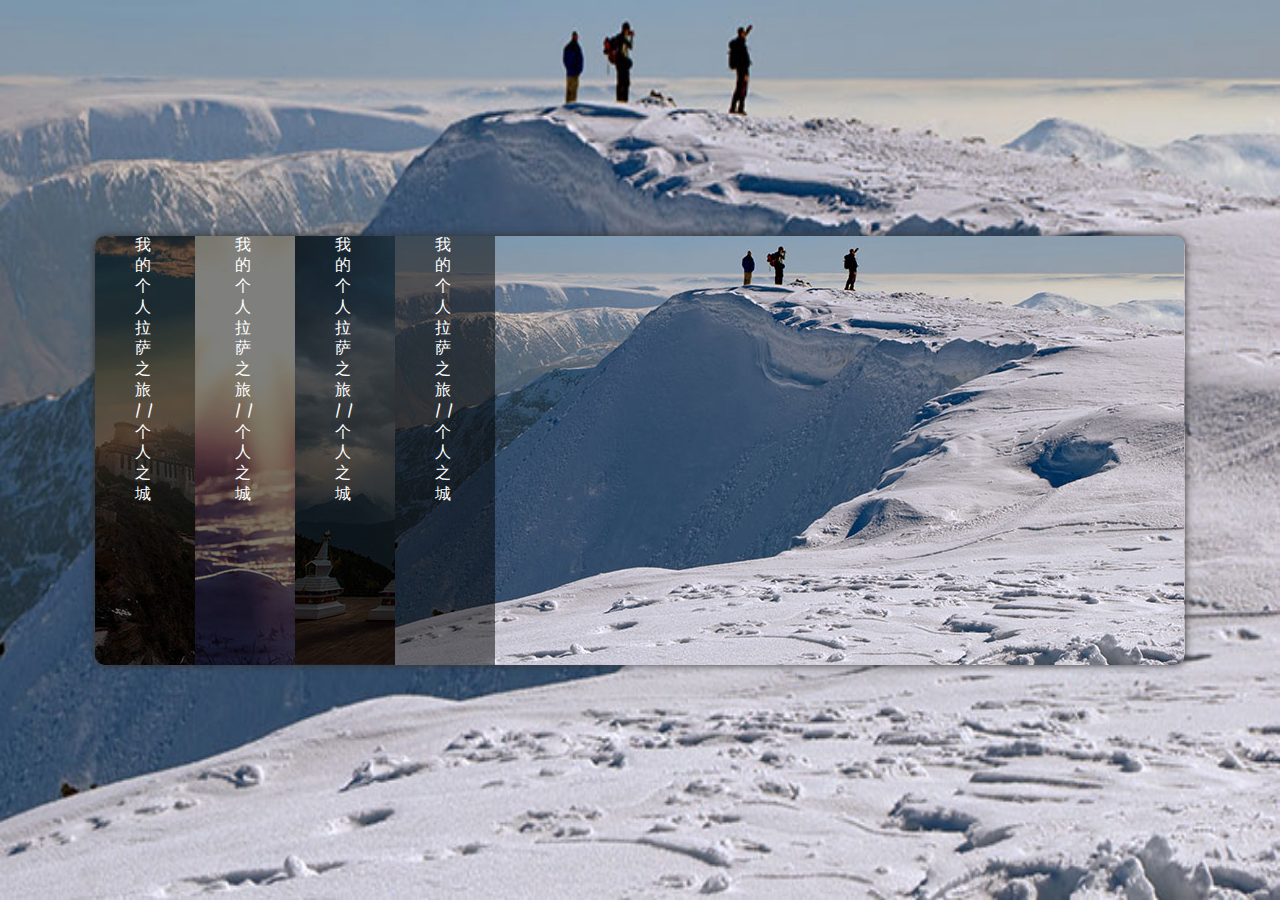
<file: Accordion/index.html>
<!DOCTYPE html>
<html lang="en">
<head>
	<meta charset="UTF-8">
	<title>jQuery-手风琴背景换肤</title>
	<script type="text/javascript" src="js/jquery-1.11.1.min.js"></script>
	<script type="text/javascript" src="js/index.js"></script>
	<link href="https://fonts.googleapis.com/css?family=Kalam" rel="stylesheet">
	<link rel="stylesheet" href="css/index.css">
</head>
<body>
	<div class="bgbox"></div>
	<div class="bgbox"></div>
	<div class="bgbox"></div>
	<div class="bgbox"></div>
	<div id="wrap">
		<ul>
			<li><div><p>我的个人拉萨之旅 | | 个人之城</p></div></li>
			<li><div><p>我的个人拉萨之旅 | | 个人之城</p></div></li>
			<li><div><p>我的个人拉萨之旅 | | 个人之城</p></div></li>
			<li><div><p>我的个人拉萨之旅 | | 个人之城</p></div></li>
		</ul>
	</div>
</body>
</html>
</file>
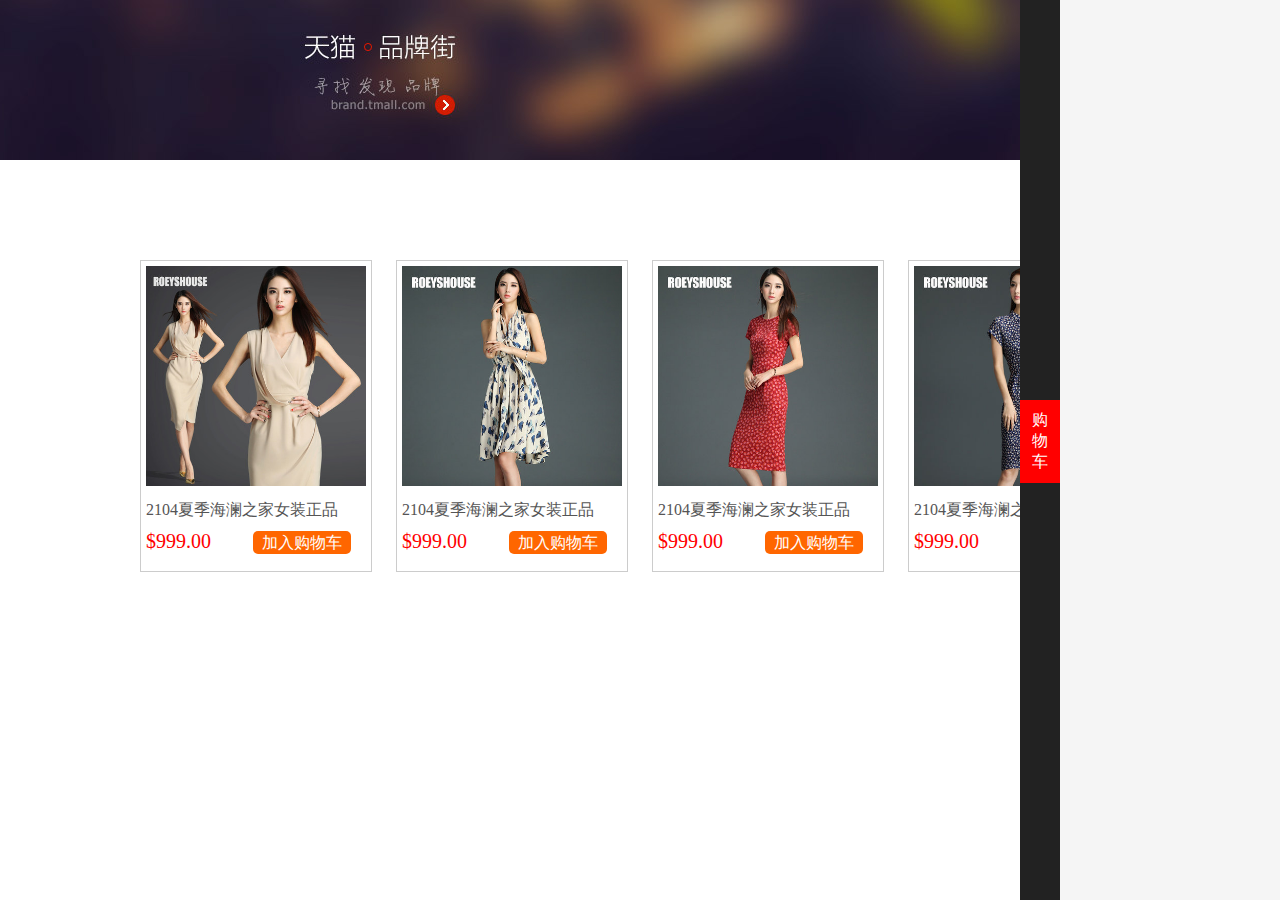
<file: Shopping-Cart/index.html>
<!DOCTYPE html>
<html lang="en">
<head>
	<meta charset="UTF-8">
	<title>抛物线购物车</title>
	<script type="text/javascript" src="js/jquery.js"></script>
	<script type="text/javascript" src="js/shopping-cart.js"></script>
	<script type="text/javascript" src="js/index.js"></script>

	<link rel="stylesheet" type="text/css" href="css/index.css">
</head>
<body>
	<div class="banner"></div>
	<div class="prct">
		<ul>
			<li>
				<img src="images/1.jpg" alt="">
				<p class="title">2104夏季海澜之家女装正品</p>
				<span class="money">$999.00</span>
				<span class="add-btn">加入购物车</span>
			</li>
			<li>
				<img src="images/2.jpg" alt="">
				<p class="title">2104夏季海澜之家女装正品</p>
				<span class="money">$999.00</span>
				<span class="add-btn">加入购物车</span>
			</li>
			<li>
				<img src="images/3.jpg" alt="">
				<p class="title">2104夏季海澜之家女装正品</p>
				<span class="money">$999.00</span>
				<span class="add-btn">加入购物车</span>
			</li>
			<li>
				<img src="images/4.jpg" alt="">
				<p class="title">2104夏季海澜之家女装正品</p>
				<span class="money">$999.00</span>
				<span class="add-btn">加入购物车</span>
			</li>
		</ul>
	</div>

	<div class="car">
		<div class="left"><span class="btn">购物车</span></div>
		<div class="right">
			<!-- <dl>
				<dt><img src="images/1.jpg" alt=""></dt>
				<dd>2104夏季海澜之家女装正品</dd>
				<dd>$999.00</dd>
			</dl> -->
		</div>
	</div>
</body>
</html>
</file>
<file: Accordion/css/index.css>
*{margin:0;padding:0;list-style: none;}
body{
	/*position: relative;*/
	/*overflow: hidden;*/
}


/*背景图片*/
.bgbox{
	width: 100%;
	height: 100%;
	position: absolute;
	top:0;
	left:0;
}
.bgbox:nth-child(1){background: url(../images/1.jpg) no-repeat center/100% 100%;
}
.bgbox:nth-child(2){background: url(../images/2.jpg) no-repeat center/100% 100%;
}
.bgbox:nth-child(3){background: url(../images/3.jpg) no-repeat center/100% 100%;
}
.bgbox:nth-child(4){background: url(../images/4.jpg) no-repeat center/100% 100%;
}


/*手风琴图片*/
#wrap{
	width: 1090px;
	height: 429px;
	position: absolute; /*5马分尸式居中必要元素*/
	top:0;				/*5马分尸式居中必要元素*/
	left:0;				/*5马分尸式居中必要元素*/
	bottom: 0;			/*5马分尸式居中必要元素*/
	right:0;			/*5马分尸式居中必要元素*/
	margin:auto;		/*5马分尸式居中必要元素*/
	overflow: hidden;
	box-shadow: 0 0 9px #333;
	border-radius: 10px;
}
#wrap ul{width: 120%;}
#wrap li{
	width: 100px;
	height: 429px;
	float: left;
}
#wrap ul li:nth-child(1){
	background: url(../images/1.jpg);
}
#wrap ul li:nth-child(2){ 
	background: url(../images/2.jpg);
}
#wrap ul li:nth-child(3){
	background: url(../images/3.jpg);
}
#wrap ul li:nth-child(4){
	background: url(../images/4.jpg);
	width: 789px;
}


/*蒙层*/
#wrap ul li div{
	width: 100px;
	height: 429px;
	background: rgba(0,0,0,.5);
}
#wrap ul li div p{
	padding:0 40px;
	color:#fff;
	font: 100%/1.3 'Kalam', cursive;
}
</file>
<file: Shopping-Cart/css/index.css>
*{
	margin:0;
	padding:0;
	list-style: none;
	box-sizeing:border-box;
}

.banner{
	width: 100%;
	height: 160px;
	background: url(../images/banner.jpg);
	background-position:center top;
}

/*产品区域*/
.prct{
	width: 1000px;
	height: 300px;
	margin:100px auto 0;
 }
.prct ul{
	display: flex;
	justify-content:space-between;
}
.prct ul li{
	width: 220px;
	height: 300px;
	border:1px solid #ccc;
	padding:5px;
	overflow: hidden;
}
.prct ul li img{
	width: 220px;
	height: 220px;
}
.prct ul li .title{
	color:#555;
	font-size: 16px;
	line-height: 30px;
	margin:5px 0 5px 0;
}
.prct ul li .money{
	color: red;
	font-size: 20px;
}
.prct ul li .add-btn{
	padding:3px 9px;
	border-radius: 5px;
	font-size: 16px;
	color:#fff;
	background:#f60;
	margin-left: 38px;
	cursor: pointer;
}


/*购物车*/
.car{
	width: 260px;
	height: 100%;
	position: fixed;
	right:0;
	top:0;
	display: flex;
	align-items:center;
}
.car .left{
	width: 40px;
	height: 100%;
	background: #222;
}
.car .left span{
	display: block;
	color:#fff;
	width: 16px;
	font-size: 16px;
	padding:10px 12px;
	background: red;
	cursor: pointer;
	margin-top: 400px;
}
.car .right{
	width: 220px;
	height: 100%;
	background: #f5f5f5;
}
.car .right dl{
	height: 70px;
	border-bottom:2px solid #fff;
	padding:10px;
	font-size: 14px;
}
.car .right dl dt img{
	width: 60px;
	height: 60px;
	margin-right: 10px;
}
.car .right dl dt{
	float: left;
}
.car .right dl dd{
	line-height: 20px;
}


.fly{
	width: 60px;
	height: 60px;
	border-radius: 50%;
}
</file>
